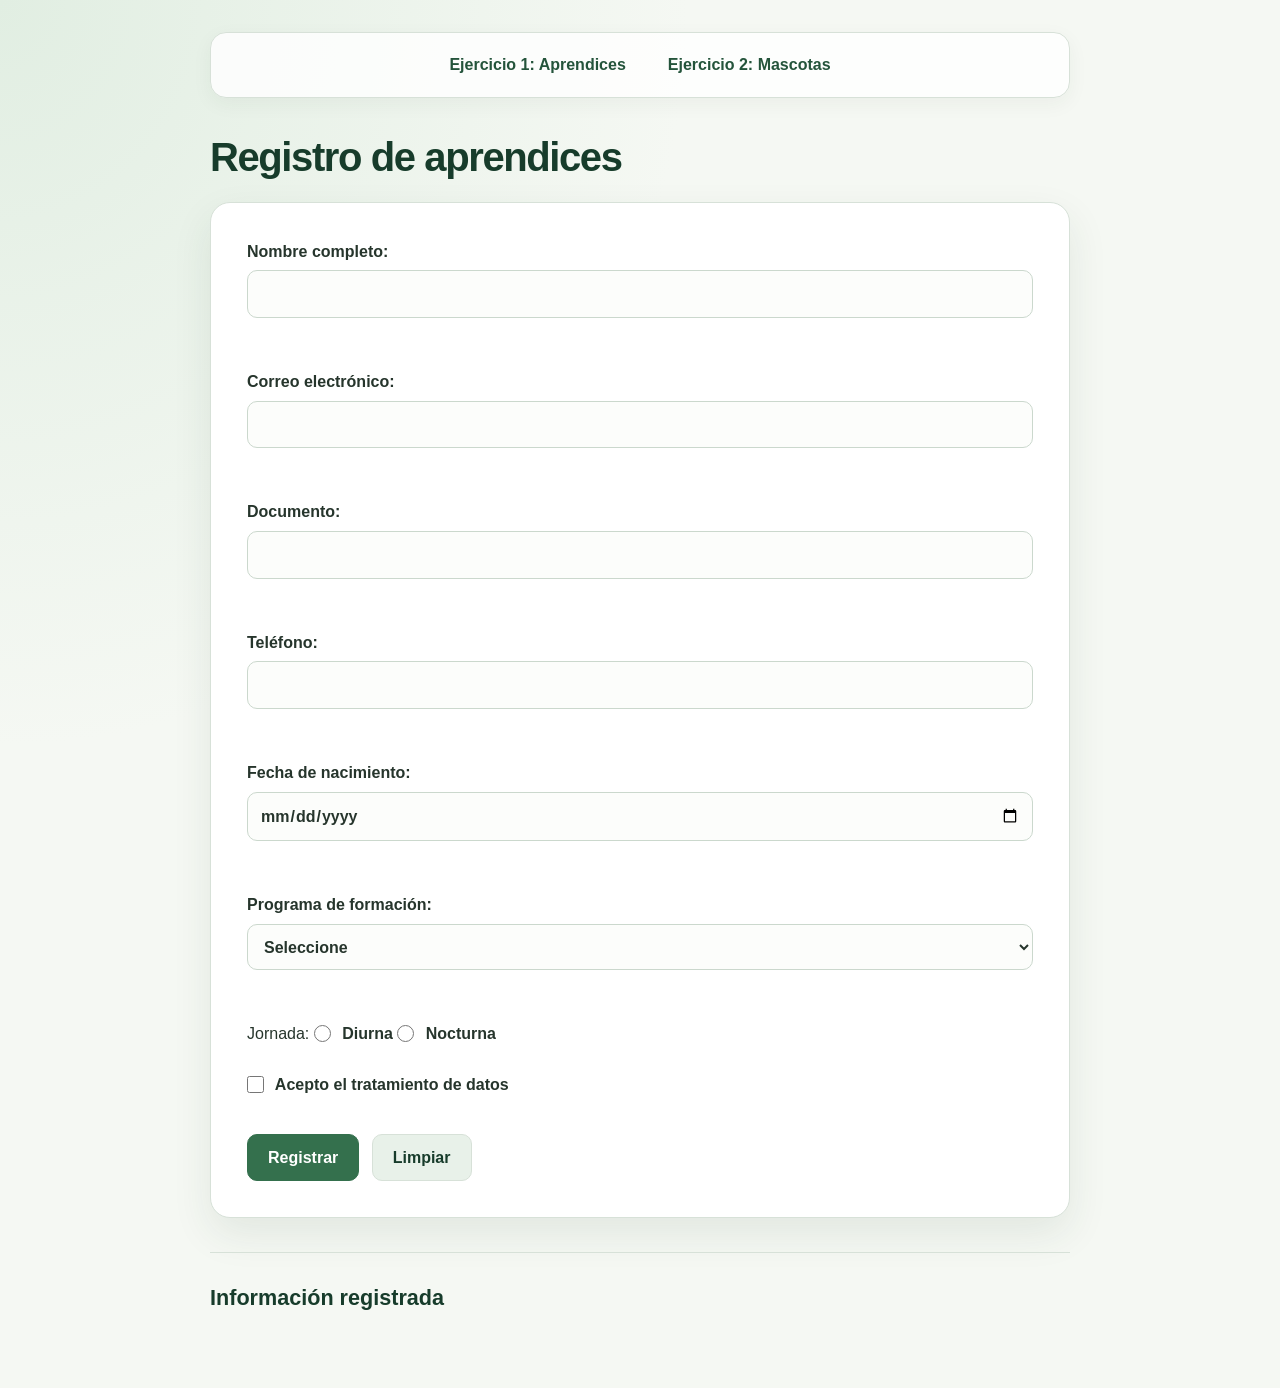
<file: index.html>
<!DOCTYPE html>
<html lang="es">
<head>
    <meta charset="UTF-8">
    <meta name="viewport" content="width=device-width, initial-scale=1.0">
    <title>Registro de aprendices</title>
    <link rel="stylesheet" href="css/estilos.css">
</head>
<body>
    <nav>
        <a href="index.html">Ejercicio 1: Aprendices</a>
        <a href="ejercicio2.html">Ejercicio 2: Mascotas</a>
    </nav>

    <h1>Registro de aprendices</h1>

    <form id="formulario">
        <label>Nombre completo:
            <input type="text" name="nombre" required>
        </label>
        <br><br>

        <label>Correo electrónico:
            <input type="email" name="correo" required>
        </label>
        <br><br>

        <label>Documento:
            <input type="number" name="documento" required>
        </label>
        <br><br>

        <label>Teléfono:
            <input type="tel" name="telefono" required>
        </label>
        <br><br>

        <label>Fecha de nacimiento:
            <input type="date" name="fecha" required>
        </label>
        <br><br>

        <label>Programa de formación:
            <select name="programa" required>
                <option value="">Seleccione</option>
                <option value="ADSO">ADSO</option>
                <option value="Multimedia">Multimedia</option>
                <option value="Redes">Redes</option>
            </select>
        </label>
        <br><br>

        <span>Jornada:</span>
        <label><input type="radio" name="jornada" value="Diurna" required> Diurna</label>
        <label><input type="radio" name="jornada" value="Nocturna"> Nocturna</label>
        <br><br>

        <label>
            <input type="checkbox" name="acepta" required>
            Acepto el tratamiento de datos
        </label>
        <br><br>

        <button type="submit">Registrar</button>
        <button type="reset">Limpiar</button>
    </form>

    <hr>
    <h2>Información registrada</h2>
    <div id="resultado"></div>

    <script src="JS/app.js"></script>
</body>
</html>
</file>
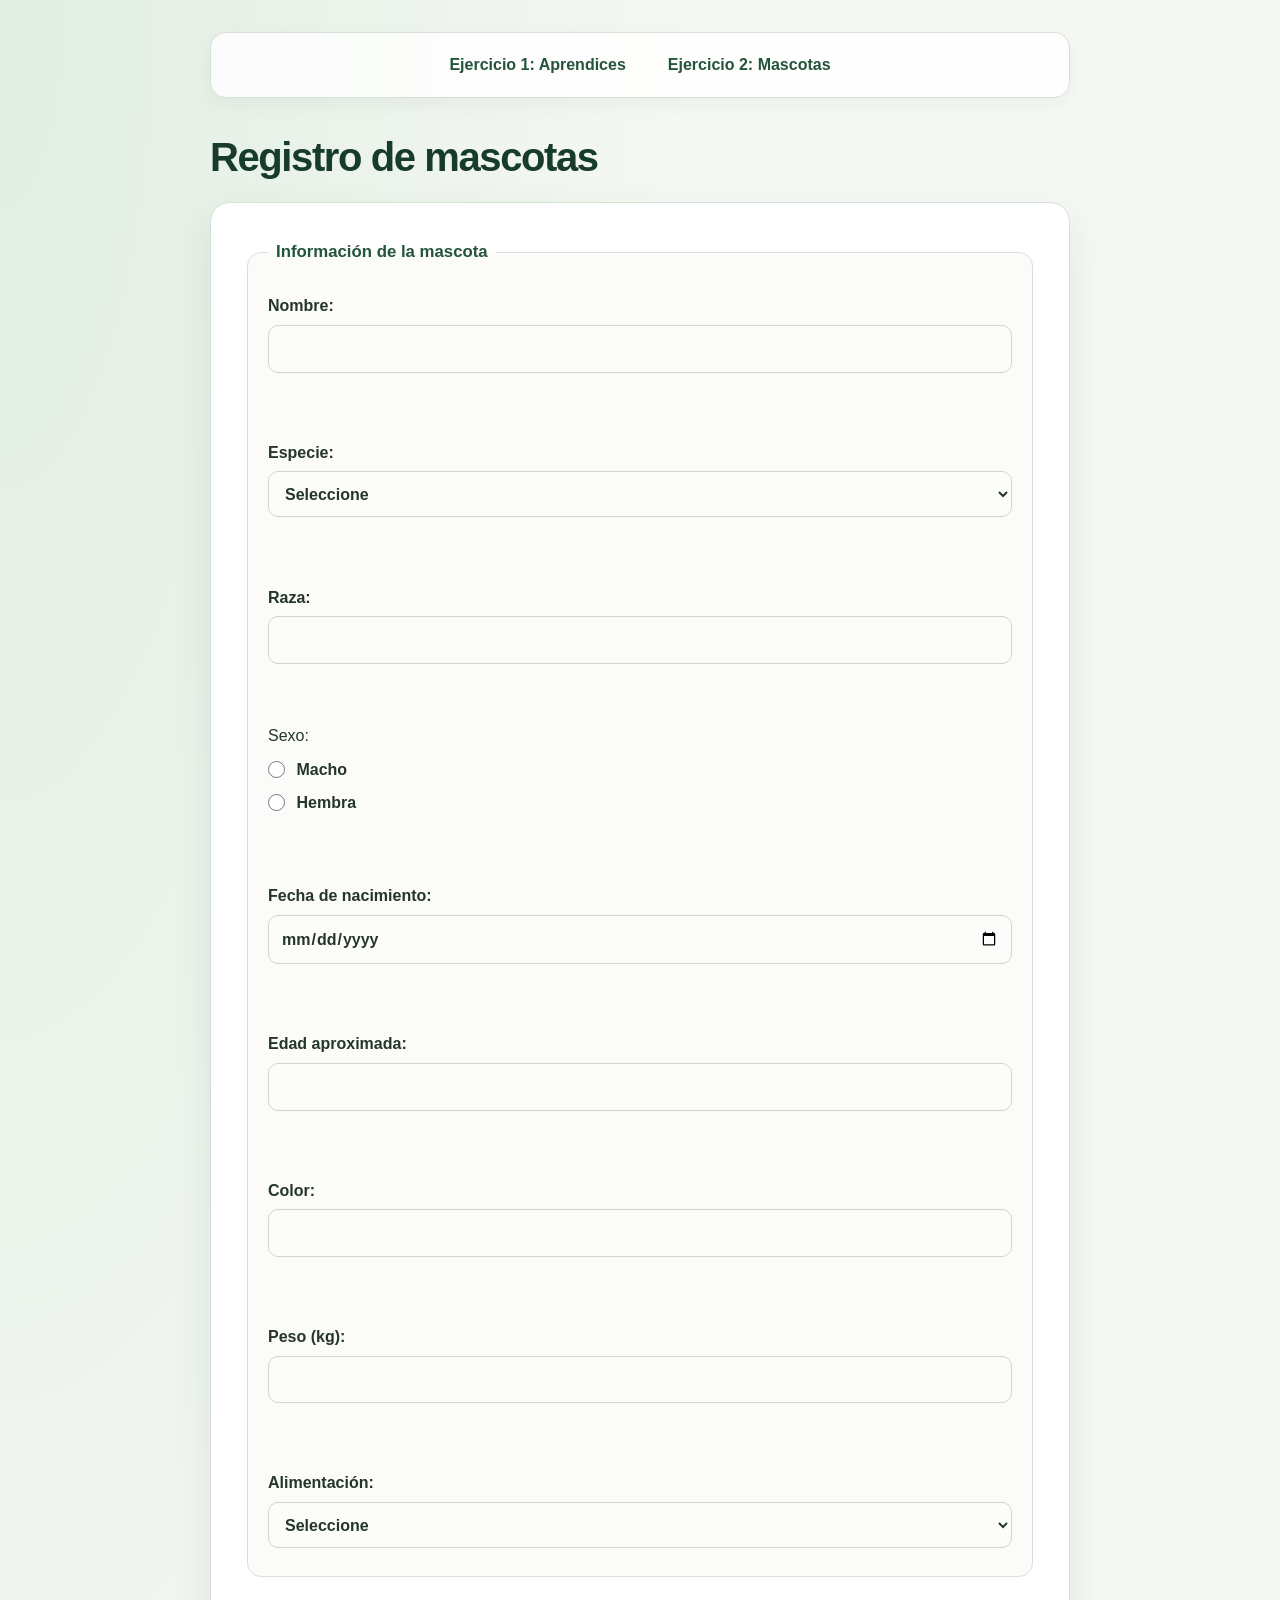
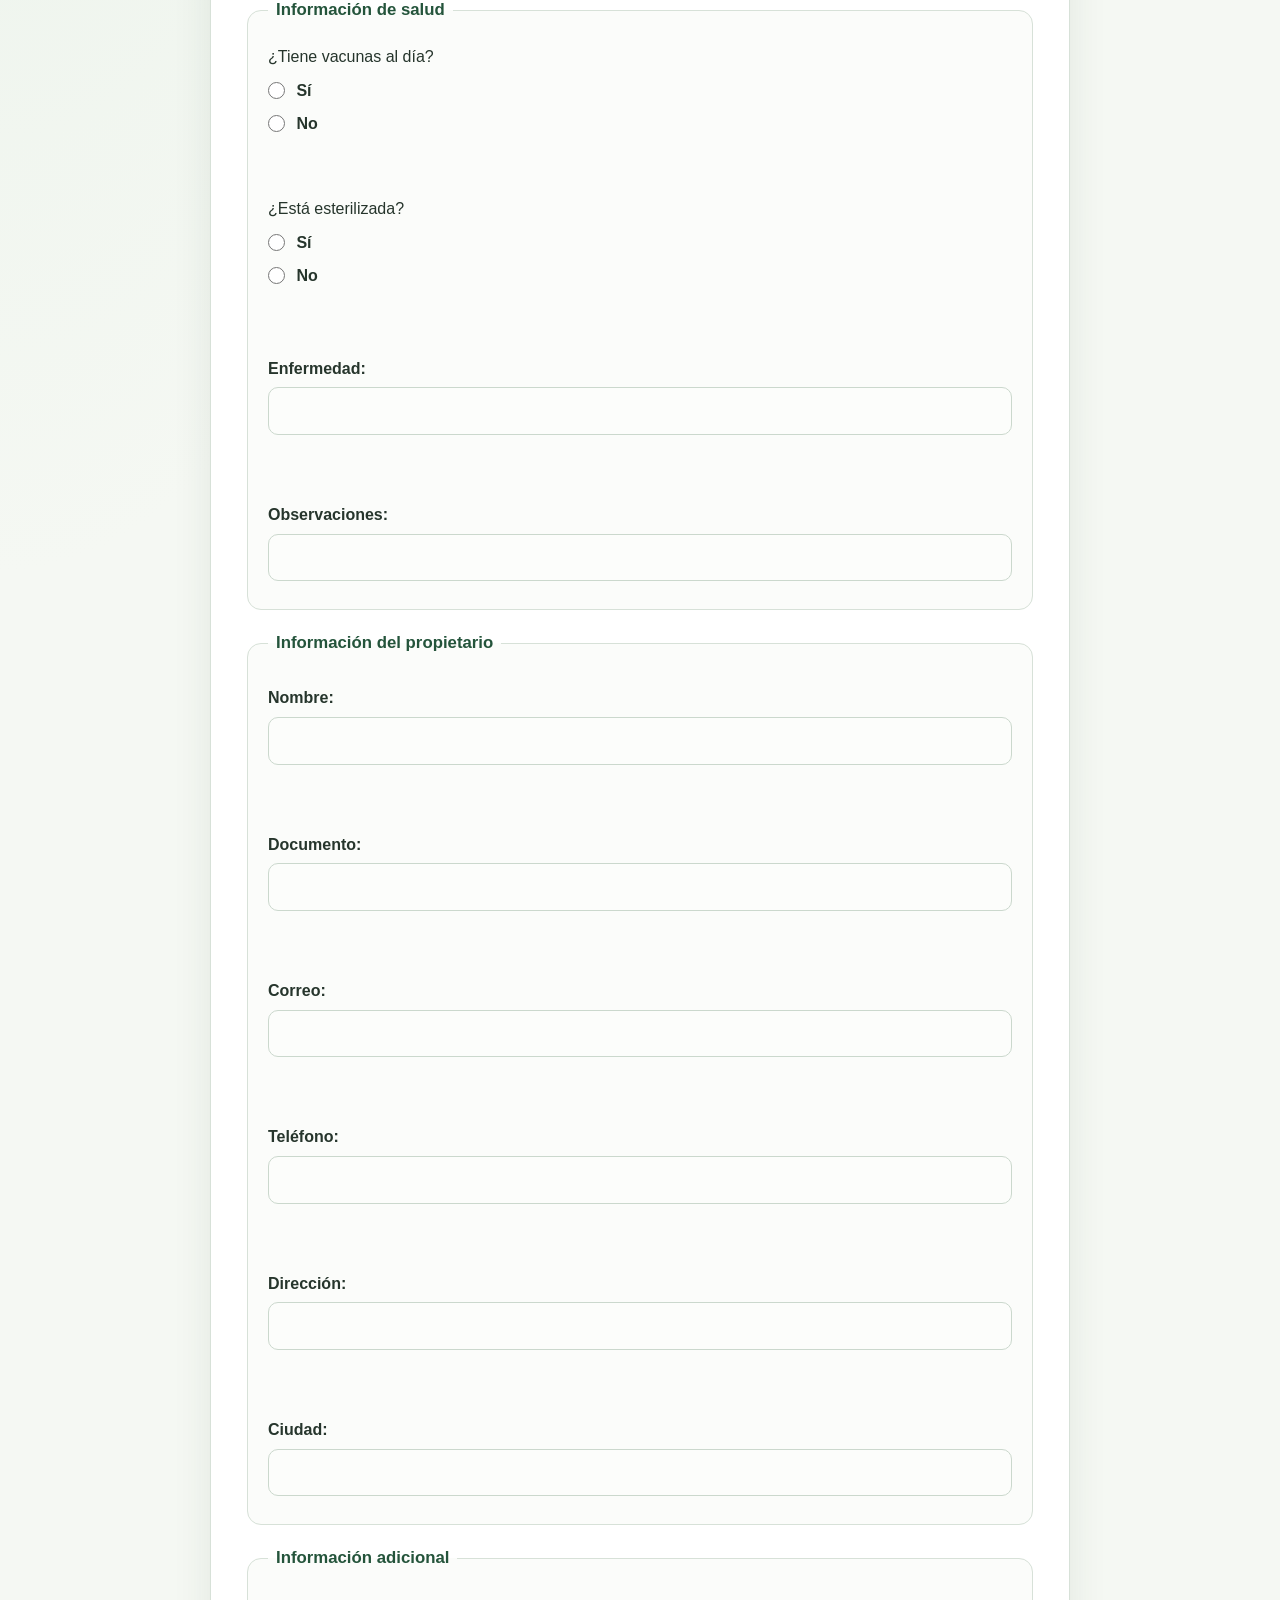
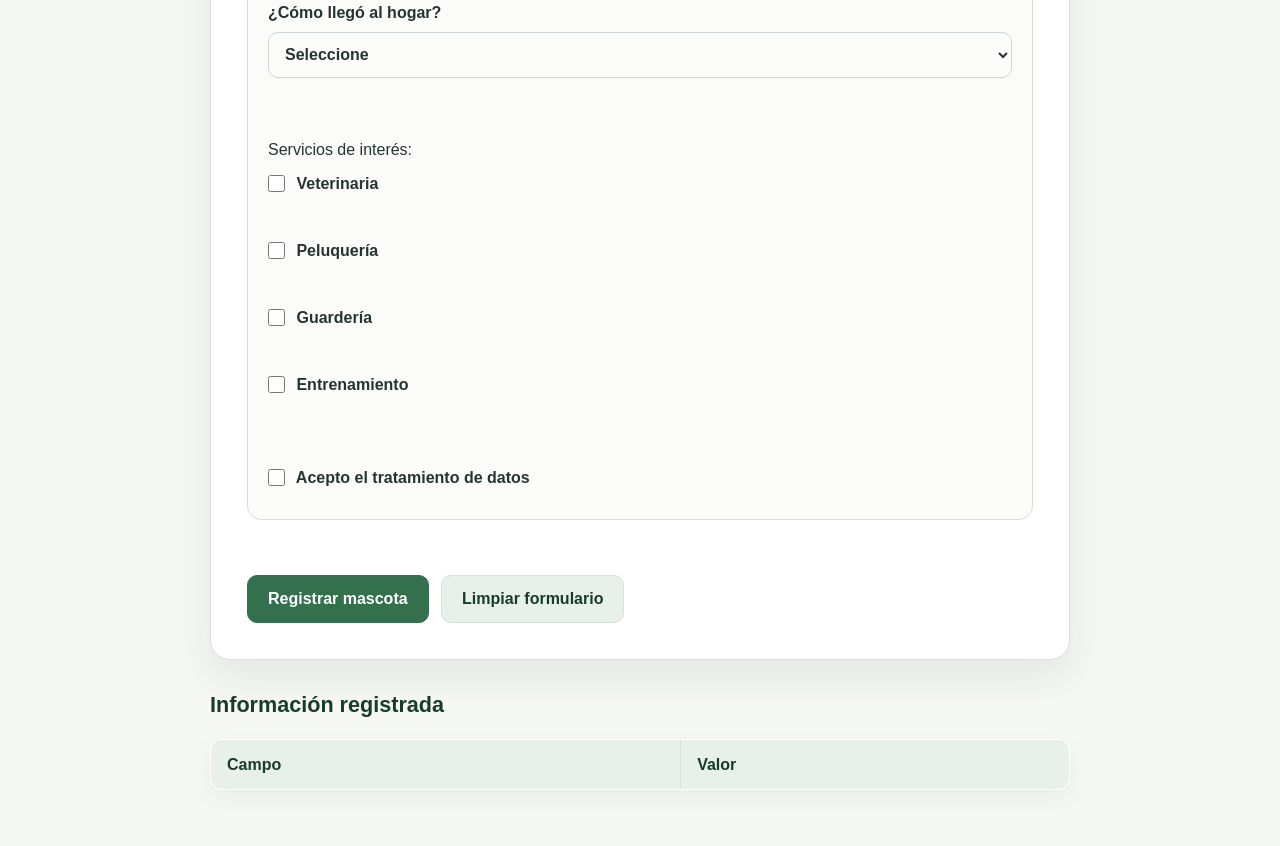
<file: ejercicio2.html>
<!DOCTYPE html>
<html lang="es">
<head>
    <meta charset="UTF-8">
    <meta name="viewport" content="width=device-width, initial-scale=1.0">
    <title>Registro de mascotas</title>
    <link rel="stylesheet" href="css/estilos.css">
</head>
<body>
    <nav>
        <a href="index.html">Ejercicio 1: Aprendices</a>
        <a href="ejercicio2.html">Ejercicio 2: Mascotas</a>
    </nav>

    <h1>Registro de mascotas</h1>

    <form id="formulario">
        <fieldset>
            <legend>Información de la mascota</legend>
            <label>Nombre:
                <input type="text" name="nombre" required>
            </label><br><br>
            <label>Especie:
                <select name="especie" required>
                    <option value="">Seleccione</option>
                    <option>Perro</option>
                    <option>Gato</option>
                    <option>Ave</option>
                    <option>Conejo</option>
                    <option>Otro</option>
                </select>
            </label><br><br>
            <label>Raza: <input type="text" name="raza"></label><br><br>
            <span>Sexo:</span>
            <label><input type="radio" name="sexo" value="Macho"> Macho</label>
            <label><input type="radio" name="sexo" value="Hembra"> Hembra</label><br><br>
            <label>Fecha de nacimiento: <input type="date" name="fechaNacimiento"></label><br><br>
            <label>Edad aproximada: <input type="number" name="edad" min="0"></label><br><br>
            <label>Color: <input type="text" name="color"></label><br><br>
            <label>Peso (kg): <input type="number" name="peso" min="0" step="0.1"></label><br><br>
            <label>Alimentación:
                <select name="alimentacion">
                    <option value="">Seleccione</option>
                    <option>Concentrado</option>
                    <option>Natural</option>
                    <option>Mixta</option>
                </select>
            </label>
        </fieldset>

        <fieldset>
            <legend>Información de salud</legend>
            <span>¿Tiene vacunas al día?</span>
            <label><input type="radio" name="vacunas" value="Sí"> Sí</label>
            <label><input type="radio" name="vacunas" value="No"> No</label><br><br>
            <span>¿Está esterilizada?</span>
            <label><input type="radio" name="esterilizada" value="Sí"> Sí</label>
            <label><input type="radio" name="esterilizada" value="No"> No</label><br><br>
            <label>Enfermedad: <input type="text" name="enfermedad"></label><br><br>
            <label>Observaciones: <input type="text" name="observaciones"></label>
        </fieldset>

        <fieldset>
            <legend>Información del propietario</legend>
            <label>Nombre: <input type="text" name="propietario" required></label><br><br>
            <label>Documento: <input type="number" name="documento"></label><br><br>
            <label>Correo: <input type="email" name="correo" required></label><br><br>
            <label>Teléfono: <input type="tel" name="telefono"></label><br><br>
            <label>Dirección: <input type="text" name="direccion"></label><br><br>
            <label>Ciudad: <input type="text" name="ciudad"></label>
        </fieldset>

        <fieldset>
            <legend>Información adicional</legend>
            <label>¿Cómo llegó al hogar?
                <select name="origen">
                    <option value="">Seleccione</option>
                    <option>Adopción</option>
                    <option>Compra</option>
                    <option>Regalo</option>
                    <option>Rescate</option>
                </select>
            </label><br><br>
            <span>Servicios de interés:</span><br>
            <label><input type="checkbox" name="servicios" value="Veterinaria"> Veterinaria</label><br>
            <label><input type="checkbox" name="servicios" value="Peluquería"> Peluquería</label><br>
            <label><input type="checkbox" name="servicios" value="Guardería"> Guardería</label><br>
            <label><input type="checkbox" name="servicios" value="Entrenamiento"> Entrenamiento</label><br><br>
            <label>
                <input type="checkbox" name="acepta" value="Sí" required>
                Acepto el tratamiento de datos
            </label>
        </fieldset>

        <br>
        <button type="submit">Registrar mascota</button>
        <button type="reset">Limpiar formulario</button>
    </form>

    <h2>Información registrada</h2>
    <table border="1">
        <thead><tr><th>Campo</th><th>Valor</th></tr></thead>
        <tbody id="resultado"></tbody>
    </table>

    <script src="JS/app2.js"></script>
</body>
</html>
</file>
<file: css/estilos.css>
:root {
    color-scheme: light;
    --green-900: #173c2b;
    --green-800: #24543b;
    --green-700: #34704d;
    --green-100: #e8f1e9;
    --green-50: #f5f8f3;
    --text: #26352c;
    --muted: #627168;
    --border: #d7e1d8;
    --white: #ffffff;
    --shadow: 0 16px 40px rgb(30 62 42 / 9%);
}

* {
    box-sizing: border-box;
}

body {
    min-height: 100vh;
    margin: 0;
    padding: 32px 20px 56px;
    background:
        radial-gradient(ellipse at top left, #e1eee2 0, transparent 38%),
        var(--green-50);
    color: var(--text);
    font-family: "Segoe UI", Arial, sans-serif;
    line-height: 1.6;
}

nav {
    display: flex;
    justify-content: center;
    flex-wrap: wrap;
    gap: 10px;
    max-width: 860px;
    margin: 0 auto 34px;
    padding: 10px;
    border: 1px solid var(--border);
    border-radius: 16px;
    background: rgb(255 255 255 / 82%);
    box-shadow: 0 6px 20px rgb(30 62 42 / 5%);
}

nav a {
    padding: 9px 16px;
    border-radius: 10px;
    color: var(--green-800);
    font-weight: 600;
    text-decoration: none;
    transition: background-color 160ms ease, color 160ms ease;
}

nav a:hover,
nav a:focus-visible {
    background: var(--green-100);
    color: var(--green-900);
}

h1,
h2 {
    max-width: 860px;
    margin: 0 auto 20px;
    color: var(--green-900);
    line-height: 1.25;
}

h1 {
    font-size: clamp(1.8rem, 4vw, 2.5rem);
    letter-spacing: -0.035em;
}

h2 {
    margin-top: 32px;
    font-size: 1.35rem;
}

form,
body > table,
#resultado {
    max-width: 860px;
    margin-right: auto;
    margin-left: auto;
}

form {
    padding: clamp(20px, 4vw, 36px);
    border: 1px solid var(--border);
    border-radius: 20px;
    background: var(--white);
    box-shadow: var(--shadow);
}

form > label,
fieldset label {
    color: var(--text);
    font-weight: 550;
}

form > label {
    margin-bottom: 16px;
}

input:not([type="checkbox"]):not([type="radio"]),
select {
    display: block;
    width: 100%;
    min-height: 46px;
    margin-top: 6px;
    padding: 10px 12px;
    border: 1px solid #cbd8cd;
    border-radius: 10px;
    outline: none;
    background: #fcfdfb;
    color: var(--text);
    font: inherit;
    transition: border-color 160ms ease, box-shadow 160ms ease, background-color 160ms ease;
}

input:not([type="checkbox"]):not([type="radio"]):focus,
select:focus {
    border-color: var(--green-700);
    background: var(--white);
    box-shadow: 0 0 0 3px rgb(52 112 77 / 15%);
}

input[type="checkbox"],
input[type="radio"] {
    width: 17px;
    height: 17px;
    margin: 0 7px 0 0;
    accent-color: var(--green-700);
    vertical-align: -3px;
}

fieldset {
    min-width: 0;
    margin: 0 0 20px;
    padding: 20px;
    border: 1px solid var(--border);
    border-radius: 14px;
    background: #fbfcfa;
}

legend {
    padding: 0 8px;
    color: var(--green-800);
    font-size: 1.05rem;
    font-weight: 700;
}

fieldset label {
    display: block;
    margin: 8px 0;
}

button {
    min-height: 44px;
    margin: 10px 8px 0 0;
    padding: 10px 20px;
    border: 1px solid var(--green-700);
    border-radius: 10px;
    background: var(--green-700);
    color: var(--white);
    font: inherit;
    font-weight: 650;
    cursor: pointer;
    transition: background-color 160ms ease, transform 160ms ease;
}

button:hover {
    background: var(--green-800);
    transform: translateY(-1px);
}

button[type="reset"] {
    border-color: var(--border);
    background: var(--green-100);
    color: var(--green-900);
}

button[type="reset"]:hover {
    background: #dceadd;
}

button:focus-visible {
    outline: 3px solid rgb(52 112 77 / 30%);
    outline-offset: 2px;
}

hr {
    max-width: 860px;
    margin: 34px auto 0;
    border: 0;
    border-top: 1px solid var(--border);
}

#resultado {
    color: var(--muted);
}

body > table {
    width: 100%;
    border-collapse: collapse;
    overflow: hidden;
    border: 1px solid var(--border);
    border-radius: 12px;
    background: var(--white);
    box-shadow: 0 8px 24px rgb(30 62 42 / 6%);
}

th,
td {
    padding: 12px 16px;
    border: 1px solid var(--border);
    text-align: left;
}

th {
    background: var(--green-100);
    color: var(--green-900);
}

@media (max-width: 600px) {
    body {
        padding: 20px 14px 36px;
    }

    nav {
        margin-bottom: 26px;
    }

    nav a {
        padding: 8px 10px;
        font-size: 0.9rem;
    }

    form {
        border-radius: 15px;
    }

    fieldset {
        padding: 15px;
    }

    button {
        width: 100%;
        margin-right: 0;
    }
}
</file>
